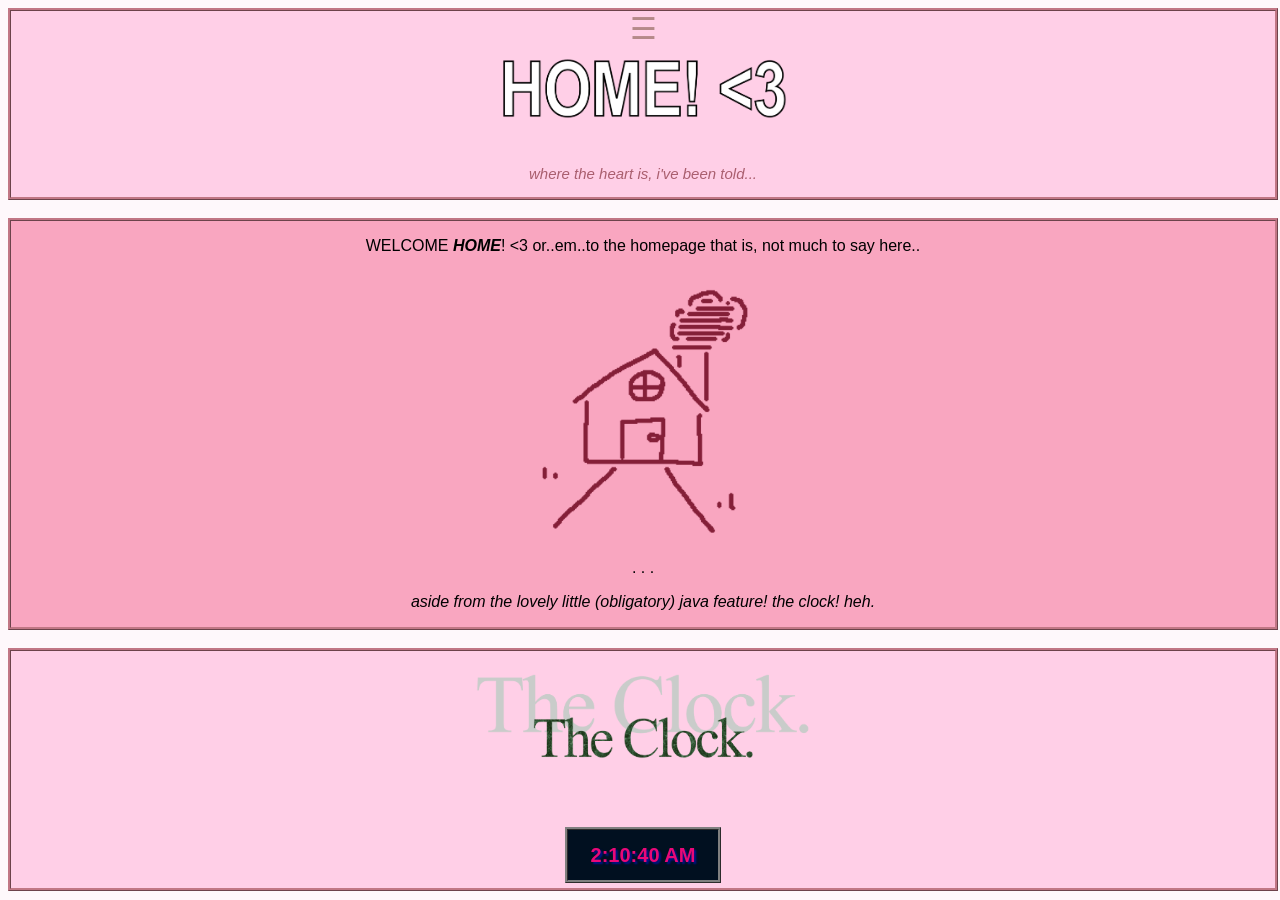
<file: index.html>
<!DOCTYPE html>
<html lang="en" class="center">
<head>
    <meta charset="UTF-8">
    <meta name="viewport" content="width=device-width, initial-scale=1.0">
    <title>WEBDEV || HOME</title>
    <link rel="stylesheet" href="css/style.css">
    <link rel="icon" type="image/x-icon" href="images/icon.png">
</head>
<body class="home">
<div id = "sidebar" class = "sidenav">
  <a href="index.html">| HOME! |</a>
  <br>
  <br>
  <br>
  <a href="about.html">| ABOUT ME! |</a>
  <br>
  <br>
  <br>
  <a href="ai-log.html">| AI-LOG |</a>
  <br>
  <br>
  <br>
  <a href="journal.html">| JOURNAL |</a>
  <br>
  <br>
  <br>
  <a href="projects.html">| PROJECTS |</a>
  <br>
  <br>
  <br>
  <br>
  <br>
  <br>
  <br>
  <br>
  <br>
  <br>
  <br>
  <br>
  <button onclick="darkmodehome()" class="brightbutton"><img src="images/darkmode.png"></button>
  <br>
    </div>
    <div id="main">
        <div id="homebox">
        <span onclick="navChecker()"; class="hamburger">&#9776;</span>
        <br>
        <img class="titleimg" src="images/HOME3.png" alt="home!! yay">  
        <p class="subtextinx"><em>where the heart is, i've been told...</em></p>
        </div>
        <br>
        <div id="homeboxmid">
        <p> WELCOME <strong><em>HOME</em></strong>! <3 or..em..to the homepage that is, not much to say here..</p>
        <br>
        <img src="images/house.png" class="homeimg" alt="your abode.">
        <p> . . . 
        <br>
        </p>
        <p><em>aside from the lovely little (obligatory) java feature! the clock! heh.</em></p>
        </div>
        <br>
        <div id="homeboxbot">
        <br>
        <img class="titleimg" src="images/clock.png" alt="clock">
        <br>
        <br>
        <br>
        <br>
        <div class="clock">
            <p id="time">TIME...</p>
        </div>
        </div>
    </div>
    <!-- hi! little comment here..sorry if this placement seems like.. odd at all? my code wasnt working and some forums i read through suggested this.. -->
    <script src="js/script.js"></script>
</body>
</html>
</file>
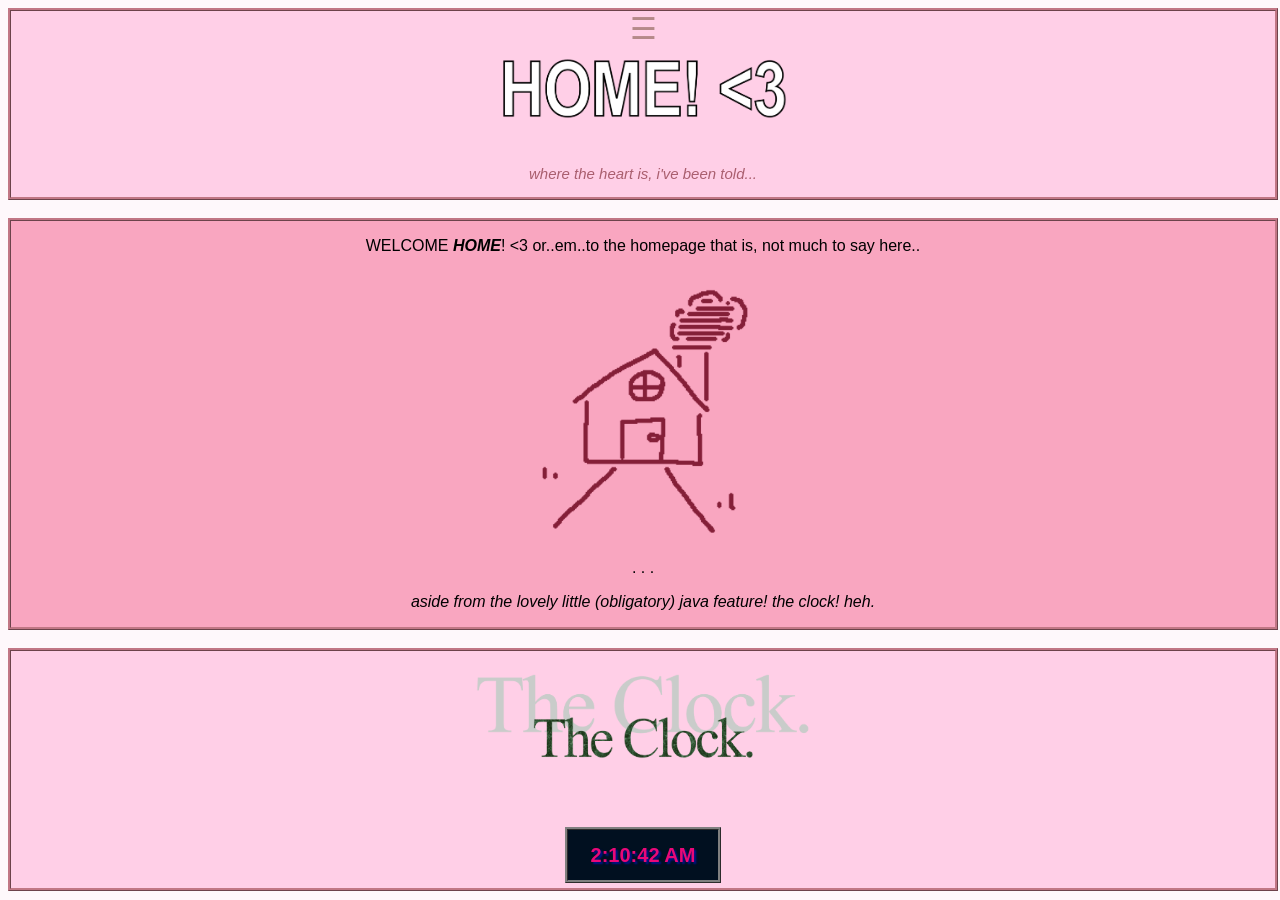
<file: devport/index.html>
<!DOCTYPE html>
<html lang="en" class="center">
<head>
    <meta charset="UTF-8">
    <meta name="viewport" content="width=device-width, initial-scale=1.0">
    <title>WEBDEV || HOME</title>
    <link rel="stylesheet" href="css/style.css">
    <link rel="icon" type="image/x-icon" href="images/icon.png">
</head>
<body class="home">
<div id = "sidebar" class = "sidenav">
  <a href="index.html">| HOME! |</a>
  <br>
  <br>
  <br>
  <a href="about.html">| ABOUT ME! |</a>
  <br>
  <br>
  <br>
  <a href="ai-log.html">| AI-LOG |</a>
  <br>
  <br>
  <br>
  <a href="journal.html">| JOURNAL |</a>
  <br>
  <br>
  <br>
  <a href="projects.html">| PROJECTS |</a>
  <br>
  <br>
  <br>
  <a href="skills.html">| SKILLS |</a>
  <br><br><br><br>
  <button onclick="darkmodehome()" class="brightbutton"><img src="images/darkmode.png"></button>
  <br>
    </div>
    <div id="main">
        <div id="homebox">
        <span onclick="navChecker()"; class="hamburger">&#9776;</span>
        <br>
        <img class="titleimg" src="images/HOME3.png" alt="home!! yay">  
        <p class="subtextinx"><em>where the heart is, i've been told...</em></p>
        </div>
        <br>
        <div id="homeboxmid">
        <p> WELCOME <strong><em>HOME</em></strong>! <3 or..em..to the homepage that is, not much to say here..</p>
        <br>
        <img src="images/house.png" class="homeimg" alt="your abode.">
        <p> . . . 
        <br>
        </p>
        <p><em>aside from the lovely little (obligatory) java feature! the clock! heh.</em></p>
        </div>
        <br>
        <div id="homeboxbot">
        <br>
        <img class="titleimg" src="images/clock.png" alt="clock">
        <br>
        <br>
        <br>
        <br>
        <div class="clock">
            <p id="time">TIME...</p>
        </div>
        </div>
    </div>
    <!-- hi! little comment here..sorry if this placement seems like.. odd at all? my code wasnt working and some forums i read through suggested this.. -->
    <script src="js/script.js"></script>
</body>
</html>
</file>
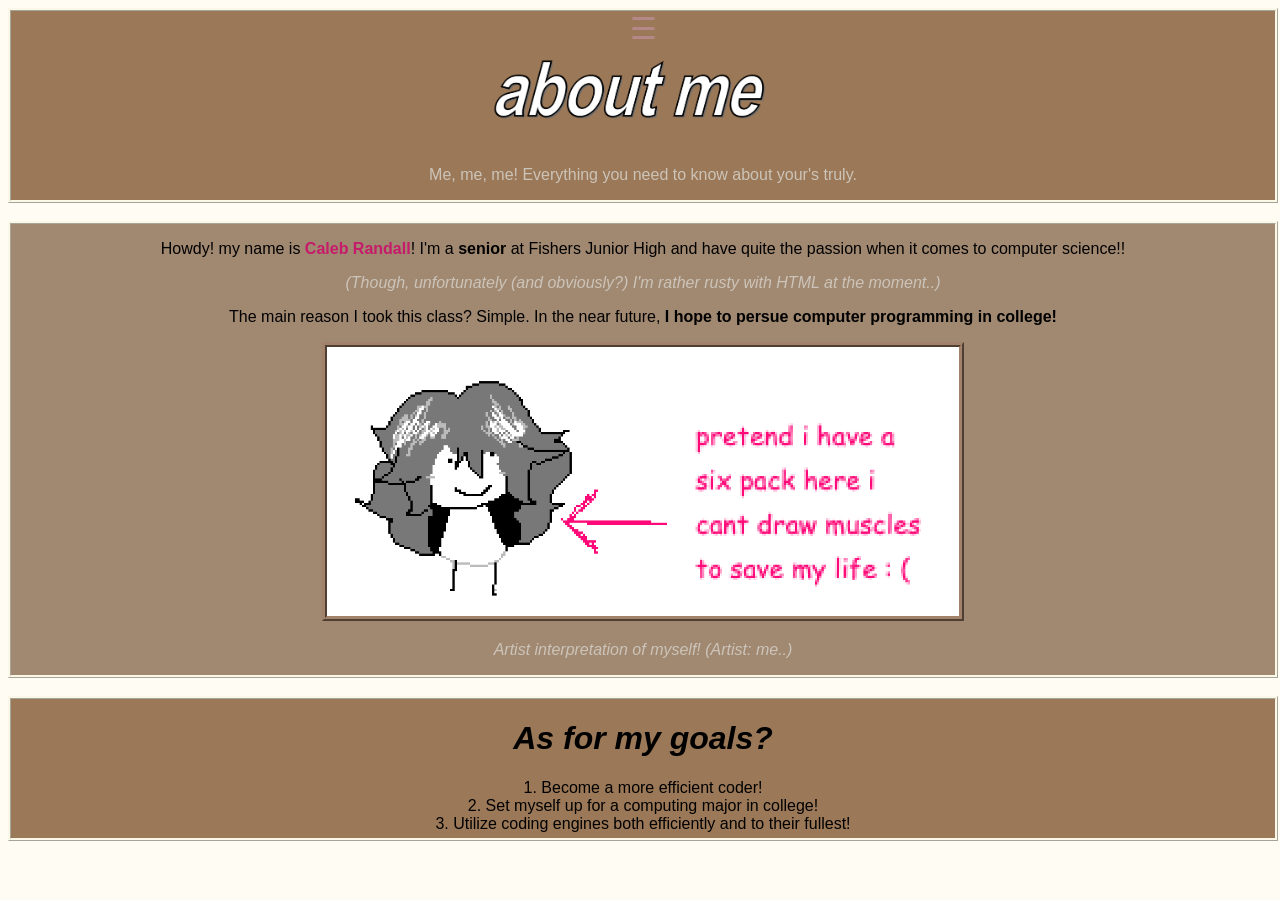
<file: about.html>
<!DOCTYPE html>
<html lang="en" class="center">
<head>
    <meta charset="UTF-8">
    <meta name="viewport" content="width=device-width, initial-scale=1.0">
    <title>WEBDEV || ABOUT ME</title>
    <link rel="stylesheet" href="css/style.css">
    <link rel="icon" type="image/x-icon" href="images/icon.png">
</head>
<body class="aboutme">
   <div id = "sidebar" class = "sidenav">
  <a href="index.html">| HOME! |</a>
  <br>
  <br>
  <br>
  <a href="about.html">| ABOUT ME! |</a>
  <br>
  <br>
  <br>
  <a href="ai-log.html">| AI-LOG |</a>
  <br>
  <br>
  <br>
  <a href="journal.html">| JOURNAL |</a>
  <br>
  <br>
  <br>
  <a href="projects.html">| PROJECTS |</a>
  <br>
  <br>
  <br>
  <br>
  <br>
  <br>
  <br>
  <br>
  <br>
  <br>
  <br>
  <br>
  <button onclick="darkmodeabout()" class="brightbutton"><img src="images/darkmode.png"></button>
  <br>
    </div>
    <div id="main">
        <div id = "aboutbox">
            <span onclick="navChecker()"; class="hamburger">&#9776;</span>
            <br>
            <img src="images/aboutme.png" alt="me!me!me!!!!!" height="100" class="titleimg">
             <p class="subtext">Me, me, me! Everything you need to know about your's truly.</p>
        </div>
        <br>
        <div id="aboutboxmid">
         <p>Howdy! my name is <a href="https://github.com/myschoola-ccount" target="_blank"><strong>Caleb Randall</strong></a>! I'm a <strong>senior</strong> at Fishers Junior High and have quite the passion when it comes to computer science!!</p>
        <p class="subtext"><em>(Though, unfortunately (and obviously?) I'm rather rusty with HTML at the moment..)</em></p>
        <p>The main reason I took this class? Simple. In the near future, <strong>I hope to persue computer programming in college!</strong></p>
        <img src="images/portrait.png"; class="image" alt="artists interpratation" height="200" >
        <p class="subtext"><em>Artist interpretation of myself! (Artist: me..)</em></p>
        </div>
        <br>
        <div id="aboutboxbot">
        <h1><em><strong>As for my goals?</strong></em></h1>
        <ol>
            <li>Become a more efficient coder!</li>
            <li>Set myself up for a computing major in college!</li>
            <li>Utilize coding engines both efficiently and to their fullest!</li>
        </ol>
        </div>
    </div>
    <script src="js/script.js"></script>
</body>
</html>
</file>
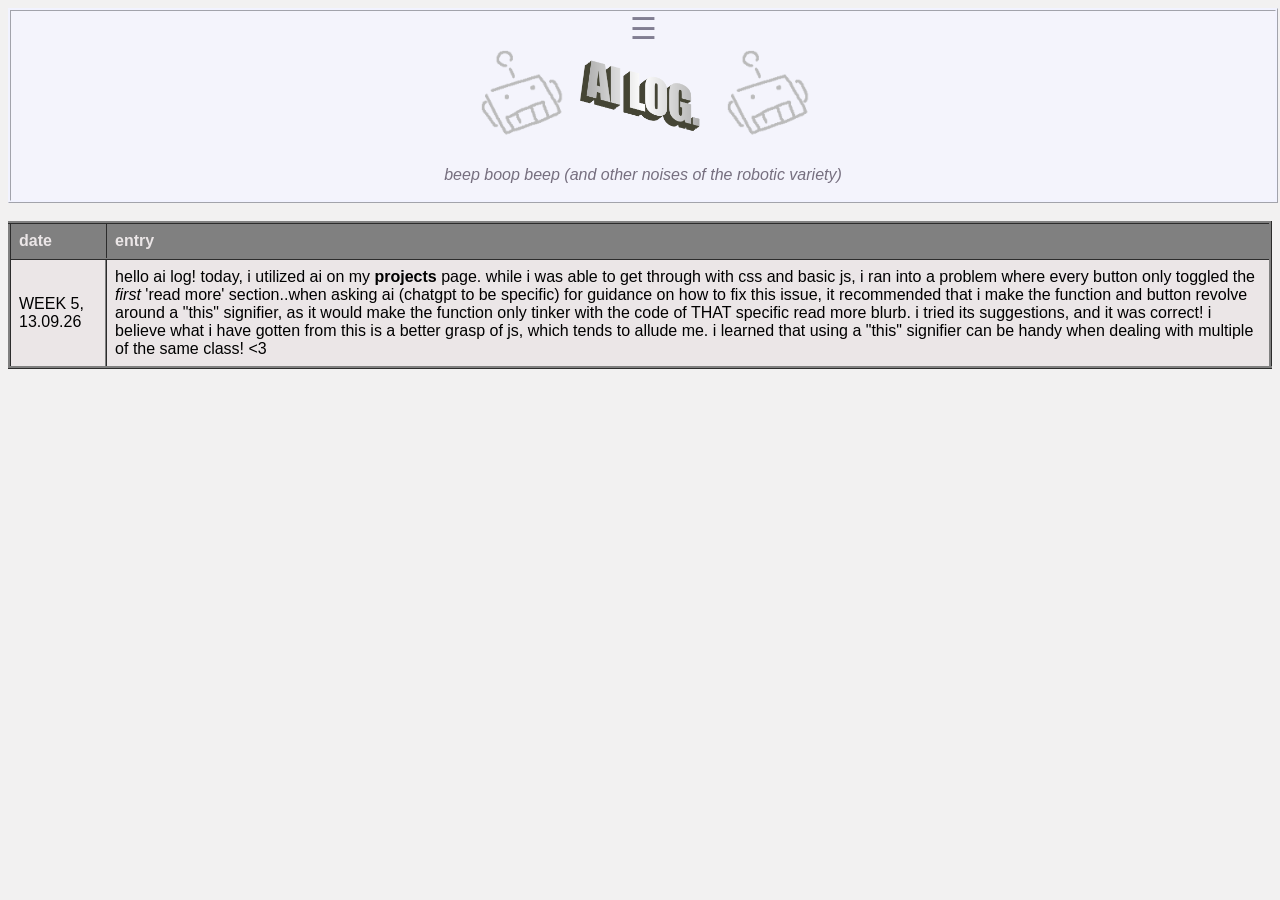
<file: ai-log.html>
<!DOCTYPE html>
<html lang="en" class="center">
<head>
    <meta charset="UTF-8">
    <meta name="viewport" content="width=device-width, initial-scale=1.0">
    <title>WEBDEV || AI LOG</title>
    <link rel="stylesheet" href="css/style.css">
    <link rel="icon" type="image/x-icon" href="images/icon.png">
</head>
<body class="ailog">
    <div id = "sidebar" class = "sidenav">
  <a href="index.html">| HOME! |</a>
  <br><br><br>
  <a href="about.html">| ABOUT ME! |</a>
  <br><br><br>
  <a href="ai-log.html">| AI-LOG |</a>
  <br><br><br>
  <a href="journal.html">| JOURNAL |</a>
  <br><br><br>
  <a href="projects.html">| PROJECTS |</a>
  <br><br><br><br><br><br><br><br><br><br><br><br>
  <button onclick="darkmodeai()" class="brightbutton"><img src="images/darkmode.png"></button>
  <br>
    </div>
    <div id="main">
    <div id="logbox">
        <span onclick="navChecker()"; class="aihamburger">&#9776;</span>
        <br>
    <img src="images/robobg.png"; alt="robot!!" class="titleimg roboicon">
    <img src="images/ailog.png"; alt="ai log!!" class="titleimg">
    <img src="images/robobg.png"; alt="robot!!" class="titleimg roboicon">
    <p class="darksubtext"><em>beep boop beep (and other noises of the robotic variety)</em></p>
    </div>
    <br>
   <table>
       <thead>
           <tr>
               <th>date</th>
               <th>entry</th>
           </tr>
       </thead>
       <tbody>
           <tr>
               <td>WEEK 5, 13.09.26</td>
               <td>hello ai log! today, i utilized ai on my <strong>projects</strong> page. while i was able to get through with css and basic js, i ran into a problem where every button only toggled the <em>first</em> 'read more' section..when asking ai (chatgpt to be specific) for guidance on how to fix this issue, it recommended that i make the function and button revolve around a "this" signifier, as it would make the function only tinker with the code of THAT specific read more blurb. i tried its suggestions, and it was correct! i believe what i have gotten from this is a better grasp of js, which tends to allude me. i learned that using a "this" signifier can be handy when dealing with multiple of the same class! <3</td>
           </tr>
       </tbody>
   </table>
    </div>
    <script src="js/script.js"></script>
</body>
</html>
</file>
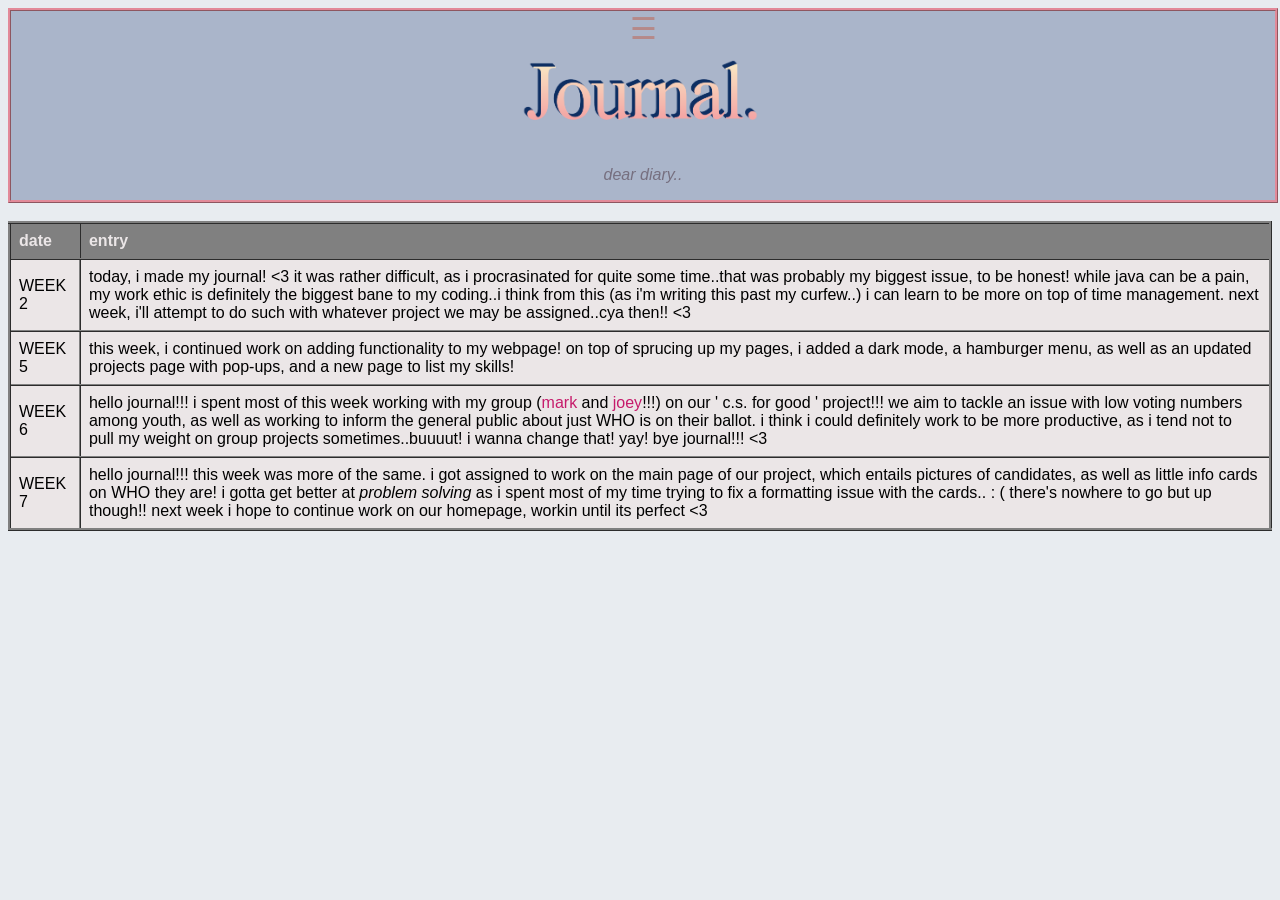
<file: journal.html>
<!DOCTYPE html>
<html lang="en" class="center">
<head>
    <meta charset="UTF-8">
    <meta name="viewport" content="width=device-width, initial-scale=1.0">
    <title>WEBDEV || JOURNAL</title>
    <link rel="stylesheet" href="css/style.css">
    <link rel="icon" type="image/x-icon" href="images/icon.png">
</head>
<body class="journal">
    <div id = "sidebar" class = "sidenav">
  <a href="index.html">| HOME! |</a>
  <br>
  <br>
  <br>
  <a href="about.html">| ABOUT ME! |</a>
  <br>
  <br>
  <br>
  <a href="ai-log.html">| AI-LOG |</a>
  <br>
  <br>
  <br>
  <a href="journal.html">| JOURNAL |</a>
  <br>
  <br>
  <br>
  <a href="projects.html">| PROJECTS |</a>
  <br>
  <br>
  <br>
  <a href="skills.html">| SKILLS |</a>
  <br><br><br><br>
  <button onclick="darkmodejournal()" class="brightbutton"><img src="images/darkmode.png"></button>
  <br>
    </div>
    <div id="main">
    <div id="journalbox">
        <span onclick="navChecker()"; class="hamburger">&#9776;</span>
        <br>
    <img class="titleimg" src="images/Journal.png" alt="Journal">
    <p class="darksubtext"><em>dear diary..</em></p>
    </div>
    <br>
    <table>
       <thead>
           <tr>
               <th>date</th>
               <th>entry</th>
           </tr>
       </thead>
       <tbody>
           <tr>
               <td>WEEK 2</td>
               <td>today, i made my journal! <3 it was rather difficult, as i procrasinated for quite some time..that was probably my biggest issue, to be honest! while java can be a pain, my work ethic is definitely the biggest bane to my coding..i think from this (as i'm writing this past my curfew..) i can learn to be more on top of time management. next week, i'll attempt to do such with whatever project we may be assigned..cya then!! <3 </td>
           </tr>
           <tr>
               <td>WEEK 5</td>
               <td>this week, i continued work on adding functionality to my webpage! on top of sprucing up my pages, i added a dark mode, a hamburger menu, as well as an updated projects page with pop-ups, and a new page to list my skills!</td>
           </tr>
           <tr>
               <td>WEEK 6</td>
               <td>hello journal!!! i spent most of this week working with my group (<a href="https://github.com/superandomness64" target="_blank">mark</a> and <a href="https://github.com/JoelO-githu-b" target="_blank">joey</a>!!!) on our ' c.s. for good ' project!!! we aim to tackle an issue with low voting numbers among youth, as well as working to inform the general public about just WHO is on their ballot. i think i could definitely work to be more productive, as i tend not to pull my weight on group projects sometimes..buuuut! i wanna change that! yay! bye journal!!! <3 </td>
            <tr><td>WEEK 7</td>
               <td>hello journal!!! this week was more of the same. i got assigned to work on the main page of our project, which entails pictures of candidates, as well as little info cards on WHO they are! i gotta get better at <em>problem solving</em> as i spent most of my time trying to fix a formatting issue with the cards.. : ( there's nowhere to go but up though!! next week i hope to continue work on our homepage, workin until its perfect <3</td>
               </tr>
           </tr>
       </tbody>
   </table>
   </div>
    <script src="js/script.js"></script>
</body>
</html>
</file>
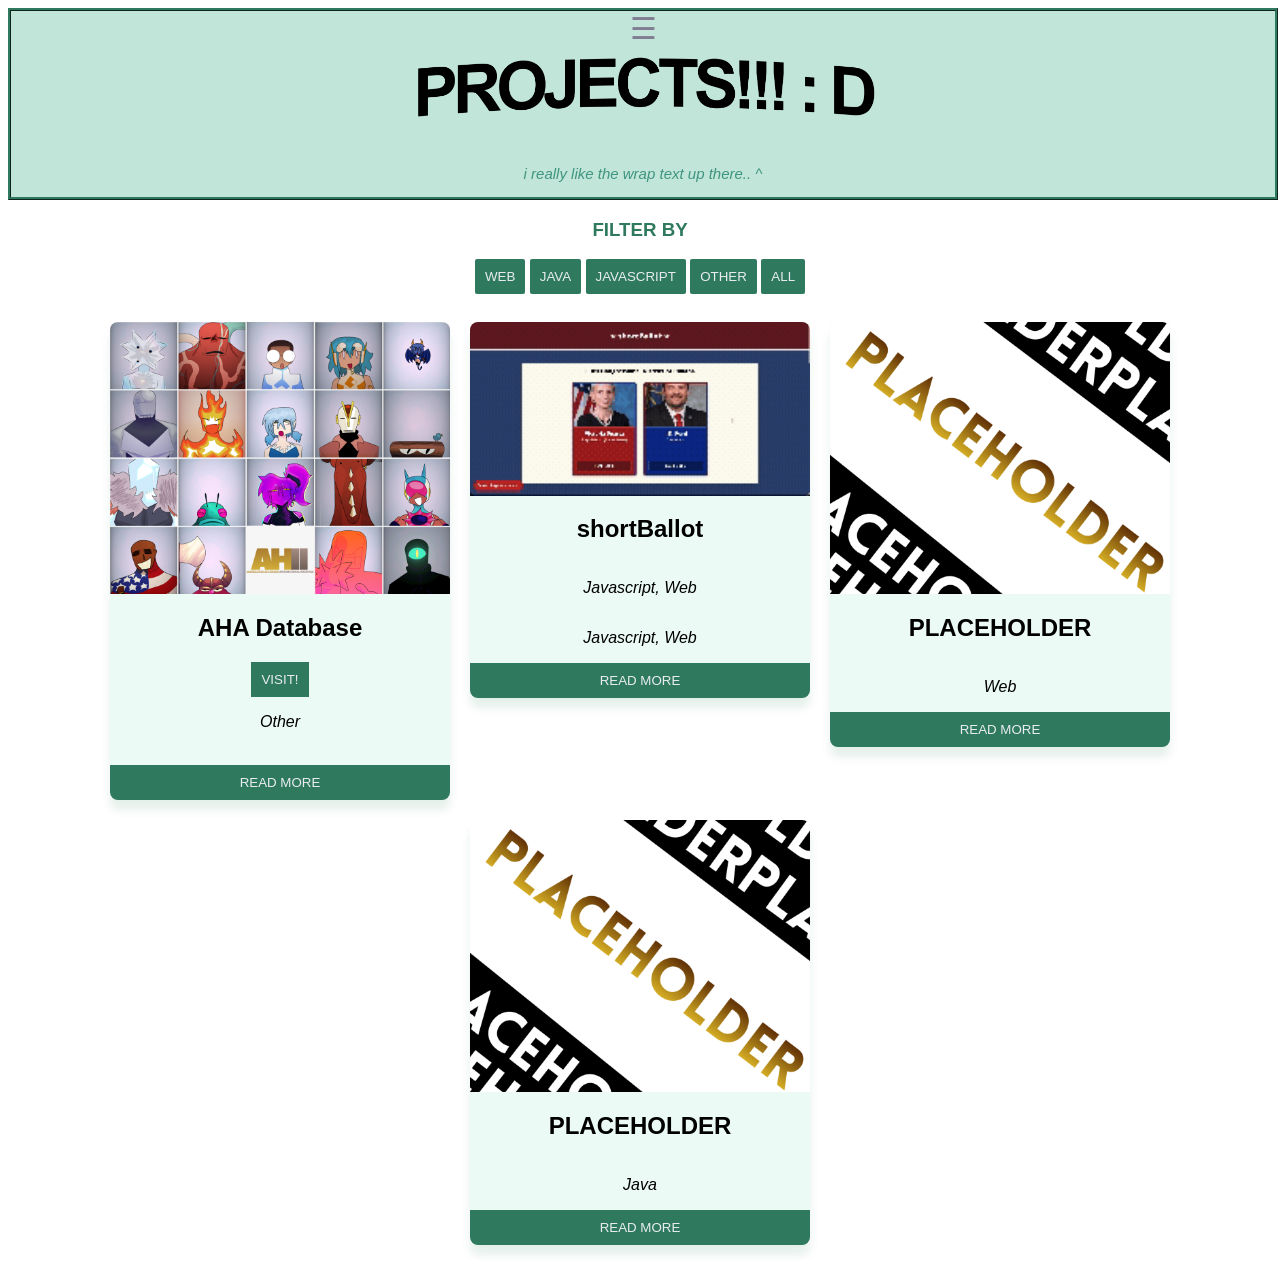
<file: projects.html>
<!DOCTYPE html>
<html lang="en" class="center">
<head>
    <meta charset="UTF-8">
    <meta name="viewport" content="width=device-width, initial-scale=1.0">
    <title>WEBDEV || PROJECTS</title>
    <link rel="stylesheet" href="css/style.css">
    <link rel="icon" type="image/x-icon" href="images/icon.png">
</head>
<body class="projects">
    <div id = "sidebar" class = "sidenav">
  <a href="index.html">| HOME! |</a>
  <br>
  <br>
  <br>
  <a href="about.html">| ABOUT ME! |</a>
  <br>
  <br>
  <br>
  <a href="ai-log.html">| AI-LOG |</a>
  <br>
  <br>
  <br>
  <a href="journal.html">| JOURNAL |</a>
  <br>
  <br>
  <br>
  <a href="projects.html">| PROJECTS |</a>
   <br>
  <br>
  <br>
  <a href="skills.html">| SKILLS |</a>
  <br><br><br><br>
  <button onclick="darkmodeprojects()" class="brightbutton"><img src="images/darkmode.png"></button>
  <br>
    </div>
    <div id="main">
        <div id="projectsbox">
        <span onclick="navChecker()"; class="aihamburger">&#9776;</span>
        <br>
    <img class="titleimg" src="images/projects.png" alt="PROJECTS!!! yay">
        <p class="subtextpjt"><em>i really like the wrap text up there.. ^</em></p>
    </div>
    <h3>FILTER BY</h3>
    <div class = "filterbar">
        <button onclick="filter('web')">WEB</button>
        <button onclick="filter('java')">JAVA</button>
        <button onclick="filter('js')">JAVASCRIPT</button>
        <button onclick="filter('other')">OTHER</button>
        <button onclick="filter('all')">ALL</button>
    </div>
    <br>
    <div class="projectrow">
    <div class="projectcard other">
       <img src ="images/AHAsample.png" class="cardimg" alt="AHAlogo">
       <h2>AHA Database</h2>
               <a href="https://github.com/myschoola-ccount/AHA-DATABASE" target="_blank"><button> VISIT!</button></a>
       <p><em>Other</em></p>
        <p class="readmore">My final for Web + Database development back in Spring of '26! I primarily used Python, Tkinter, and .json files to create an interactable database using a dataset of my own creation! I was kinda into superheroes at the time, hence the concept and overall theming heh..</p>
        <br>
        <button onclick="more(this)">READ MORE</button>
    </div>
    <div class="projectcard js web">
       <img src ="images/ballot.gif" class="cardimg" alt="AHAlogo">
       <h2>shortBallot</h2>
       <p><em>Javascript, Web</em></p>
        <p><em>Javascript, Web</em></p>
        <p class="readmore"><em>64% of high school/college students do not vote or register to vote here in Indiana. Our project, shortBallot, aims to fix this problem in our community by providing a simplified, unbiased version of our local ballot (Hamilton County), with the goal of increasing voter turnout in our school and among our peers.</em> <br><br> to quote from our CSForGood submission: <em>"Our project, shortBallot, aims to create a “one-stop-shop” of sorts that provides users of Hamilton County a simplified version of the upcoming ballot, with “cards” of the candidates that can be clicked and display information about each candidate. In practice, it would be a situational application that the user would open near election day or the voter registration deadline and receive all their information right on the app, without the need to do individual research."</em> <br><br> pretty cool stuff!!! : D
        <br> <br> <br> While it was a group project, most of my responsibilities were on the CSS side of things, as well as the HTML structure of the main page! This includes the layout of the cards, the way the page came across, as well as some additional research on each candidate and their roles.<br><br><br>
    While it is hard to give an exact estimate for my timeline, I spent the first half of our allotted worktime working on the CSS and backbone of the site, while i spent around the last week or so(?) working on researching each election in our county as well as who was running in it! <3</p>
        <button onclick="more(this)">READ MORE</button>
    </div>
    <div class="projectcard web">
       <img src ="images/PLACEHOLDER.png" class="cardimg" alt="AHAlogo">
       <h2>PLACEHOLDER</h2>
       <p><em>Web</em></p>
        <p class="readmore">Hello! This is currently a placeholder until I can put more projects of note here;
           Lorem ipsum dolor sit amet consectetur adipiscing elit. Quisque faucibus ex sapien
        vitae pellentesque sem placerat. In id cursus mi pretium tellus duis convallis. Tempus
        leo eu aenean sed diam urna tempor. Pulvinar vivamus fringilla lacus nec metus bibendum egestas.
        Iaculis massa nisl malesuada lacinia integer nunc posuere. Ut hendrerit semper vel class aptent taciti sociosqu.
        Ad litora torquent per conubia nostra inceptos himenaeos.</p>
        <button onclick="more(this)">READ MORE</button>
    </div>
    <div class="projectcard java">
       <img src ="images/PLACEHOLDER.png" class="cardimg" alt="AHAlogo">
       <h2>PLACEHOLDER</h2>
       <p><em>Java</em></p>
        <p class="readmore">Hello! This is currently a placeholder until I can put more projects of note here;
           Lorem ipsum dolor sit amet consectetur adipiscing elit. Quisque faucibus ex sapien
        vitae pellentesque sem placerat. In id cursus mi pretium tellus duis convallis. Tempus
        leo eu aenean sed diam urna tempor. Pulvinar vivamus fringilla lacus nec metus bibendum egestas.
        Iaculis massa nisl malesuada lacinia integer nunc posuere. Ut hendrerit semper vel class aptent taciti sociosqu.
        Ad litora torquent per conubia nostra inceptos himenaeos.</p>
        <button onclick="more(this)">READ MORE</button>
    </div>
    </div>
    <script src="js/script.js"></script>
</body>
</html>
</file>
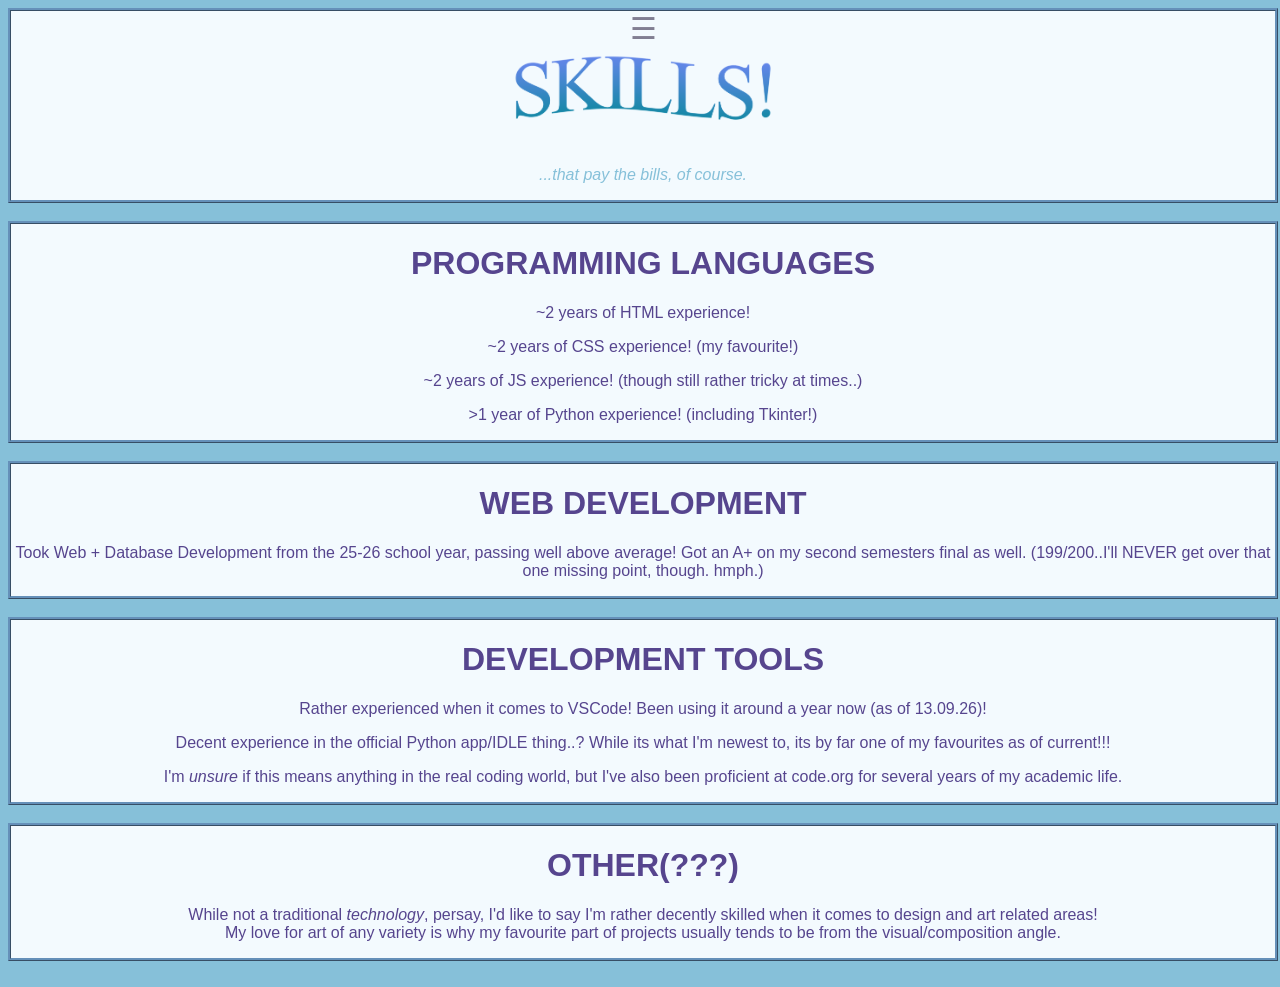
<file: skills.html>
<!DOCTYPE html>
<html lang="en" class="center">
<head>
    <meta charset="UTF-8">
    <meta name="viewport" content="width=device-width, initial-scale=1.0">
    <title>WEBDEV || SKILLS</title>
    <link rel="stylesheet" href="css/style.css">
    <link rel="icon" type="image/x-icon" href="images/icon.png">
</head>
<body class="skills">
        <div id = "sidebar" class = "sidenav">
  <a href="index.html">| HOME! |</a>
  <br>
  <br>
  <br>
  <a href="about.html">| ABOUT ME! |</a>
  <br>
  <br>
  <br>
  <a href="ai-log.html">| AI-LOG |</a>
  <br>
  <br>
  <br>
  <a href="journal.html">| JOURNAL |</a>
  <br>
  <br>
  <br>
  <a href="projects.html">| PROJECTS |</a>
  <br>
  <br>
  <br>
  <a href="skills.html">| SKILLS |</a>
  <br><br><br><br>
  <button onclick="darkmodeskills()" class="brightbutton"><img src="images/darkmode.png"></button>
  <br>
    </div>
    <div id = main>
        <div id="skillsbox">
            <span onclick="navChecker()"; class="aihamburger">&#9776;</span>
            <br>
        <img class="titleimg" src="images/SKILLS.png" alt="Skills">
    <p class="darksubtext"><em>...that pay the bills, of course.</em></p>
    </div>
    <br>
    <div class="skillsboxmid">
        <h1><strong>PROGRAMMING LANGUAGES</strong></h1>
         <p>~2 years of HTML experience!</p>
            <p> ~2 years of CSS experience! (my favourite!)</p>
            <p> ~2 years of JS experience! (though still rather tricky at times..)</p>
            <p> >1 year of Python experience! (including Tkinter!)</p>
    </div>
    <br>
    <div class="skillsboxmid">
        <h1><strong>WEB DEVELOPMENT</strong></h1>
        <p>Took Web + Database Development from the 25-26 school year, passing well above average! Got an A+ on my second semesters final as well. (199/200..I'll NEVER get over that one missing point, though. hmph.)</p>
    </div>
    <br>
    <div class="skillsboxmid">
        <h1><strong>DEVELOPMENT TOOLS</strong></h1>
         <p>Rather experienced when it comes to VSCode! Been using it around a year now (as of 13.09.26)!</p>
         <p>Decent experience in the official Python app/IDLE thing..? While its what I'm newest to, its by far one of my favourites as of current!!!</p>
         <p>I'm <em>unsure</em> if this means anything in the real coding world, but I've also been proficient at code.org for several years of my academic life.</p>
    </div>
    <br>
    <div class="skillsboxmid">
        <h1><strong>OTHER(???)</strong></h1>
         <p>While not a traditional <em>technology</em>, persay, I'd like to say I'm rather decently skilled when it comes to design and art related areas! <br> My love for art of any variety is why my favourite part of projects usually tends to be from the visual/composition angle.
    </div>
    <br>
    </div>
    <script src="js/script.js"></script>
</body>
</html>
</file>
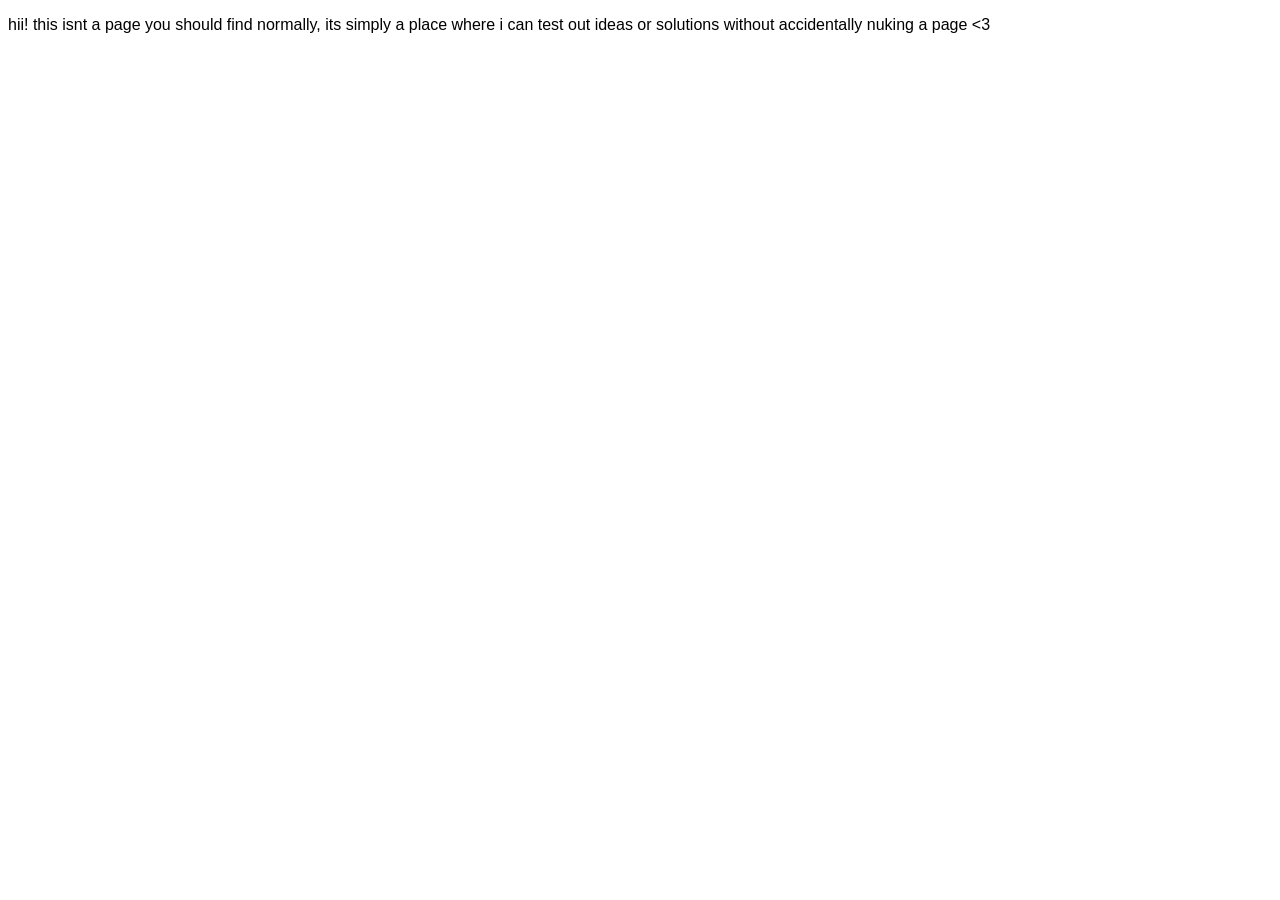
<file: test.html>
<!DOCTYPE html>
<html lang="en">
<head>
    <meta charset="UTF-8">
    <meta name="viewport" content="width=device-width, initial-scale=1.0">
    <title>WEBDEV || TESTING GROUNDS   </title>
    <link rel="stylesheet" href="css/style.css">
</head>
<body>
    <p>hii! this isnt a page you should find normally, its simply a place where i can test out ideas or solutions without accidentally nuking a page <3</p>
<script src="js/script.js"></script>
</body>
</html>
</file>
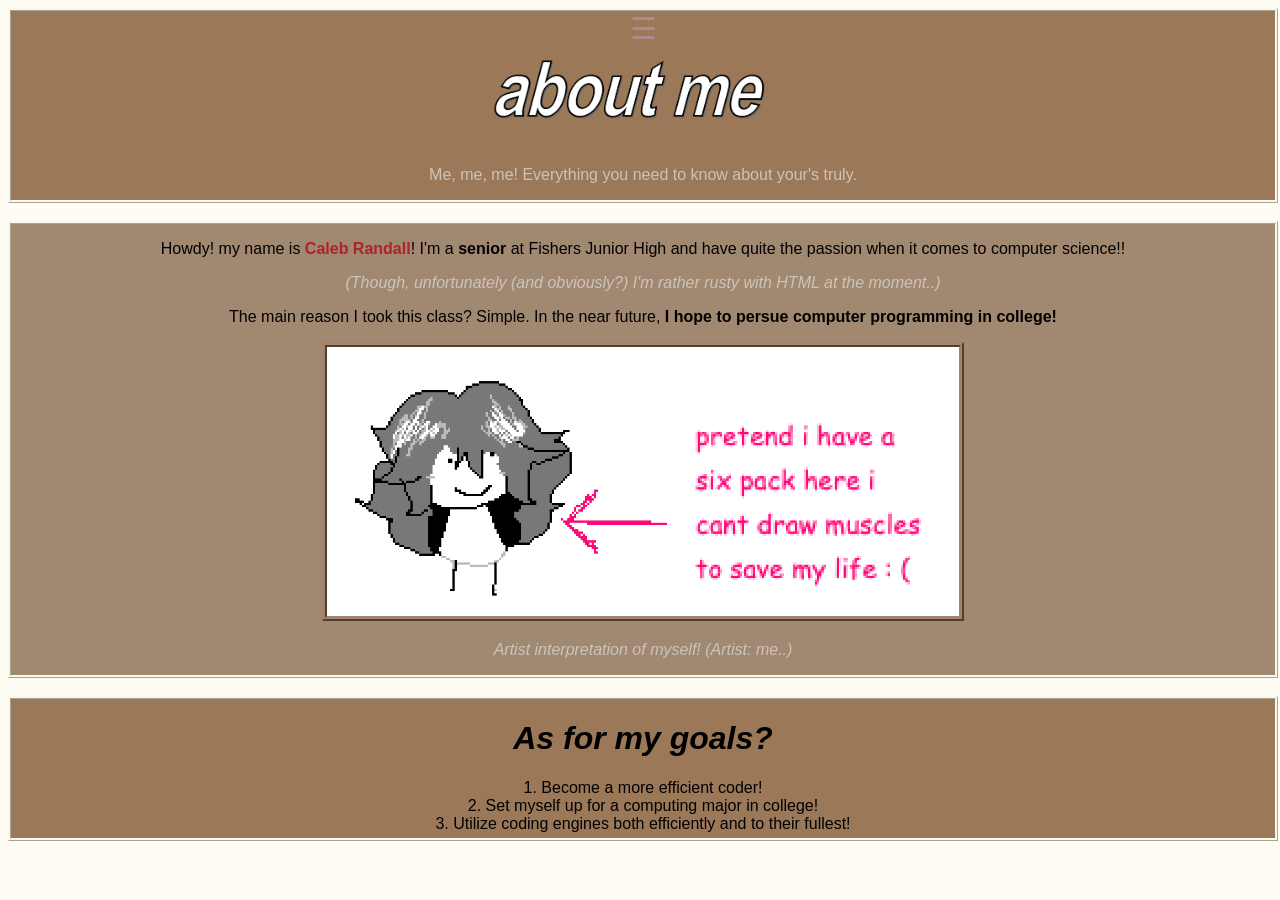
<file: devport/about.html>
<!DOCTYPE html>
<html lang="en" class="center">
<head>
    <meta charset="UTF-8">
    <meta name="viewport" content="width=device-width, initial-scale=1.0">
    <title>WEBDEV || ABOUT ME</title>
    <link rel="stylesheet" href="css/style.css">
    <link rel="icon" type="image/x-icon" href="images/icon.png">
</head>
<body class="aboutme">
   <div id = "sidebar" class = "sidenav">
  <a href="index.html">| HOME! |</a>
  <br>
  <br>
  <br>
  <a href="about.html">| ABOUT ME! |</a>
  <br>
  <br>
  <br>
  <a href="ai-log.html">| AI-LOG |</a>
  <br>
  <br>
  <br>
  <a href="journal.html">| JOURNAL |</a>
  <br>
  <br>
  <br>
  <a href="projects.html">| PROJECTS |</a>
 <br>
  <br>
  <br>
  <a href="skills.html">| SKILLS |</a>
  <br><br><br><br>
  <button onclick="darkmodeabout()" class="brightbutton"><img src="images/darkmode.png"></button>
  <br>
    </div>
    <div id="main">
        <div id = "aboutbox">
            <span onclick="navChecker()"; class="hamburger">&#9776;</span>
            <br>
            <img src="images/aboutme.png" alt="me!me!me!!!!!" height="100" class="titleimg">
             <p class="subtext">Me, me, me! Everything you need to know about your's truly.</p>
        </div>
        <br>
        <div id="aboutboxmid">
         <p>Howdy! my name is <a href="https://github.com/myschoola-ccount" target="_blank"><strong>Caleb Randall</strong></a>! I'm a <strong>senior</strong> at Fishers Junior High and have quite the passion when it comes to computer science!!</p>
        <p class="subtext"><em>(Though, unfortunately (and obviously?) I'm rather rusty with HTML at the moment..)</em></p>
        <p>The main reason I took this class? Simple. In the near future, <strong>I hope to persue computer programming in college!</strong></p>
        <img src="images/portrait.png"; class="image" alt="artists interpratation" height="200" >
        <p class="subtext"><em>Artist interpretation of myself! (Artist: me..)</em></p>
        </div>
        <br>
        <div id="aboutboxbot">
        <h1><em><strong>As for my goals?</strong></em></h1>
        <ol>
            <li>Become a more efficient coder!</li>
            <li>Set myself up for a computing major in college!</li>
            <li>Utilize coding engines both efficiently and to their fullest!</li>
        </ol>
        </div>
    </div>
    <script src="js/script.js"></script>
</body>
</html>
</file>
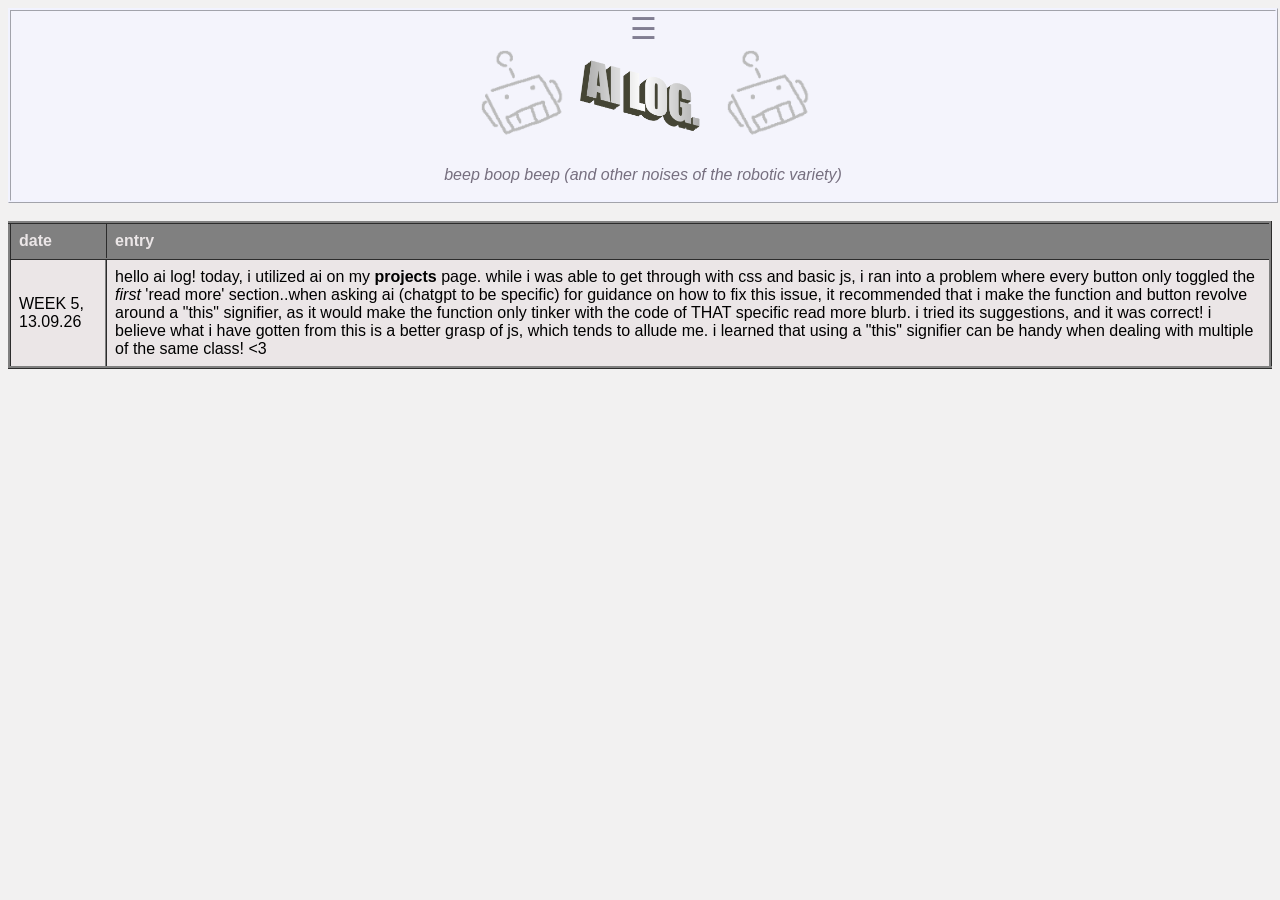
<file: devport/ai-log.html>
<!DOCTYPE html>
<html lang="en" class="center">
<head>
    <meta charset="UTF-8">
    <meta name="viewport" content="width=device-width, initial-scale=1.0">
    <title>WEBDEV || AI LOG</title>
    <link rel="stylesheet" href="css/style.css">
    <link rel="icon" type="image/x-icon" href="images/icon.png">
</head>
<body class="ailog">
    <div id = "sidebar" class = "sidenav">
  <a href="index.html">| HOME! |</a>
  <br><br><br>
  <a href="about.html">| ABOUT ME! |</a>
  <br><br><br>
  <a href="ai-log.html">| AI-LOG |</a>
  <br><br><br>
  <a href="journal.html">| JOURNAL |</a>
  <br><br><br>
  <a href="projects.html">| PROJECTS |</a>
  <br>
  <br>
  <br>
  <a href="skills.html">| SKILLS |</a>
  <br><br><br><br>
  <button onclick="darkmodeai()" class="brightbutton"><img src="images/darkmode.png"></button>
  <br>
    </div>
    <div id="main">
    <div id="logbox">
        <span onclick="navChecker()"; class="aihamburger">&#9776;</span>
        <br>
    <img src="images/robobg.png"; alt="robot!!" class="titleimg roboicon">
    <img src="images/ailog.png"; alt="ai log!!" class="titleimg">
    <img src="images/robobg.png"; alt="robot!!" class="titleimg roboicon">
    <p class="darksubtext"><em>beep boop beep (and other noises of the robotic variety)</em></p>
    </div>
    <br>
   <table>
       <thead>
           <tr>
               <th>date</th>
               <th>entry</th>
           </tr>
       </thead>
       <tbody>
           <tr>
               <td>WEEK 5, 13.09.26</td>
               <td>hello ai log! today, i utilized ai on my <strong>projects</strong> page. while i was able to get through with css and basic js, i ran into a problem where every button only toggled the <em>first</em> 'read more' section..when asking ai (chatgpt to be specific) for guidance on how to fix this issue, it recommended that i make the function and button revolve around a "this" signifier, as it would make the function only tinker with the code of THAT specific read more blurb. i tried its suggestions, and it was correct! i believe what i have gotten from this is a better grasp of js, which tends to allude me. i learned that using a "this" signifier can be handy when dealing with multiple of the same class! <3</td>
           </tr>
       </tbody>
   </table>
    </div>
    <script src="js/script.js"></script>
</body>
</html>
</file>
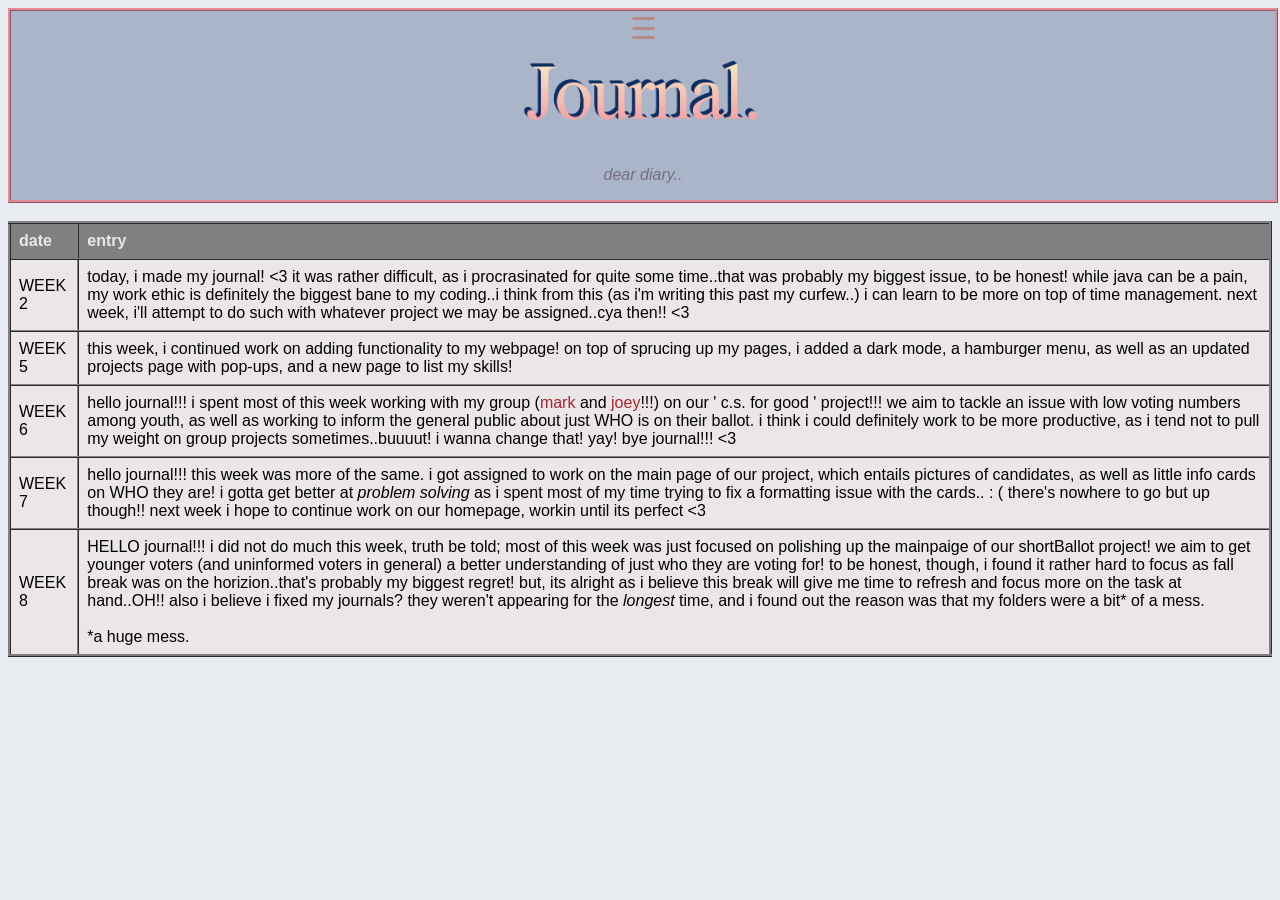
<file: devport/journal.html>
<!DOCTYPE html>
<html lang="en" class="center">
<head>
    <meta charset="UTF-8">
    <meta name="viewport" content="width=device-width, initial-scale=1.0">
    <title>WEBDEV || JOURNAL</title>
    <link rel="stylesheet" href="css/style.css">
    <link rel="icon" type="image/x-icon" href="images/icon.png">
</head>
<body class="journal">
    <div id = "sidebar" class = "sidenav">
  <a href="index.html">| HOME! |</a>
  <br>
  <br>
  <br>
  <a href="about.html">| ABOUT ME! |</a>
  <br>
  <br>
  <br>
  <a href="ai-log.html">| AI-LOG |</a>
  <br>
  <br>
  <br>
  <a href="journal.html">| JOURNAL |</a>
  <br>
  <br>
  <br>
  <a href="projects.html">| PROJECTS |</a>
  <br>
  <br>
  <br>
  <a href="skills.html">| SKILLS |</a>
  <br><br><br><br>
  <button onclick="darkmodejournal()" class="brightbutton"><img src="images/darkmode.png"></button>
  <br>
    </div>
    <div id="main">
    <div id="journalbox">
        <span onclick="navChecker()"; class="hamburger">&#9776;</span>
        <br>
    <img class="titleimg" src="images/Journal.png" alt="Journal">
    <p class="darksubtext"><em>dear diary..</em></p>
    </div>
    <br>
    <table>
       <thead>
           <tr>
               <th>date</th>
               <th>entry</th>
           </tr>
       </thead>
       <tbody>
           <tr>
               <td>WEEK 2</td>
               <td>today, i made my journal! <3 it was rather difficult, as i procrasinated for quite some time..that was probably my biggest issue, to be honest! while java can be a pain, my work ethic is definitely the biggest bane to my coding..i think from this (as i'm writing this past my curfew..) i can learn to be more on top of time management. next week, i'll attempt to do such with whatever project we may be assigned..cya then!! <3 </td>
           </tr>
           <tr>
               <td>WEEK 5</td>
               <td>this week, i continued work on adding functionality to my webpage! on top of sprucing up my pages, i added a dark mode, a hamburger menu, as well as an updated projects page with pop-ups, and a new page to list my skills!</td>
           </tr>
           <tr>
               <td>WEEK 6</td>
               <td>hello journal!!! i spent most of this week working with my group (<a href="https://github.com/superandomness64" target="_blank">mark</a> and <a href="https://github.com/JoelO-githu-b" target="_blank">joey</a>!!!) on our ' c.s. for good ' project!!! we aim to tackle an issue with low voting numbers among youth, as well as working to inform the general public about just WHO is on their ballot. i think i could definitely work to be more productive, as i tend not to pull my weight on group projects sometimes..buuuut! i wanna change that! yay! bye journal!!! <3 </td>
            <tr><td>WEEK 7</td>
               <td>hello journal!!! this week was more of the same. i got assigned to work on the main page of our project, which entails pictures of candidates, as well as little info cards on WHO they are! i gotta get better at <em>problem solving</em> as i spent most of my time trying to fix a formatting issue with the cards.. : ( there's nowhere to go but up though!! next week i hope to continue work on our homepage, workin until its perfect <3</td>
               </tr>
               <tr><td>WEEK 8</td>
               <td>HELLO journal!!! i did not do much this week, truth be told; most of this week was just focused on polishing up the mainpaige of our shortBallot project! we aim to get younger voters (and uninformed voters in general) a better understanding of just who they are voting for! to be honest, though, i found it rather hard to focus as fall break was on the horizion..that's probably my biggest regret! but, its alright as i believe this break will give me time to refresh and focus more on the task at hand..OH!! also i believe i fixed my journals? they weren't appearing for the <em>longest</em> time, and i found out the reason was that my folders were a bit* of a mess. <br><br> *a huge mess.</td>
               </tr>
           </tr>
       </tbody>
   </table>
   </div>
    <script src="js/script.js"></script>
</body>
</html>
</file>
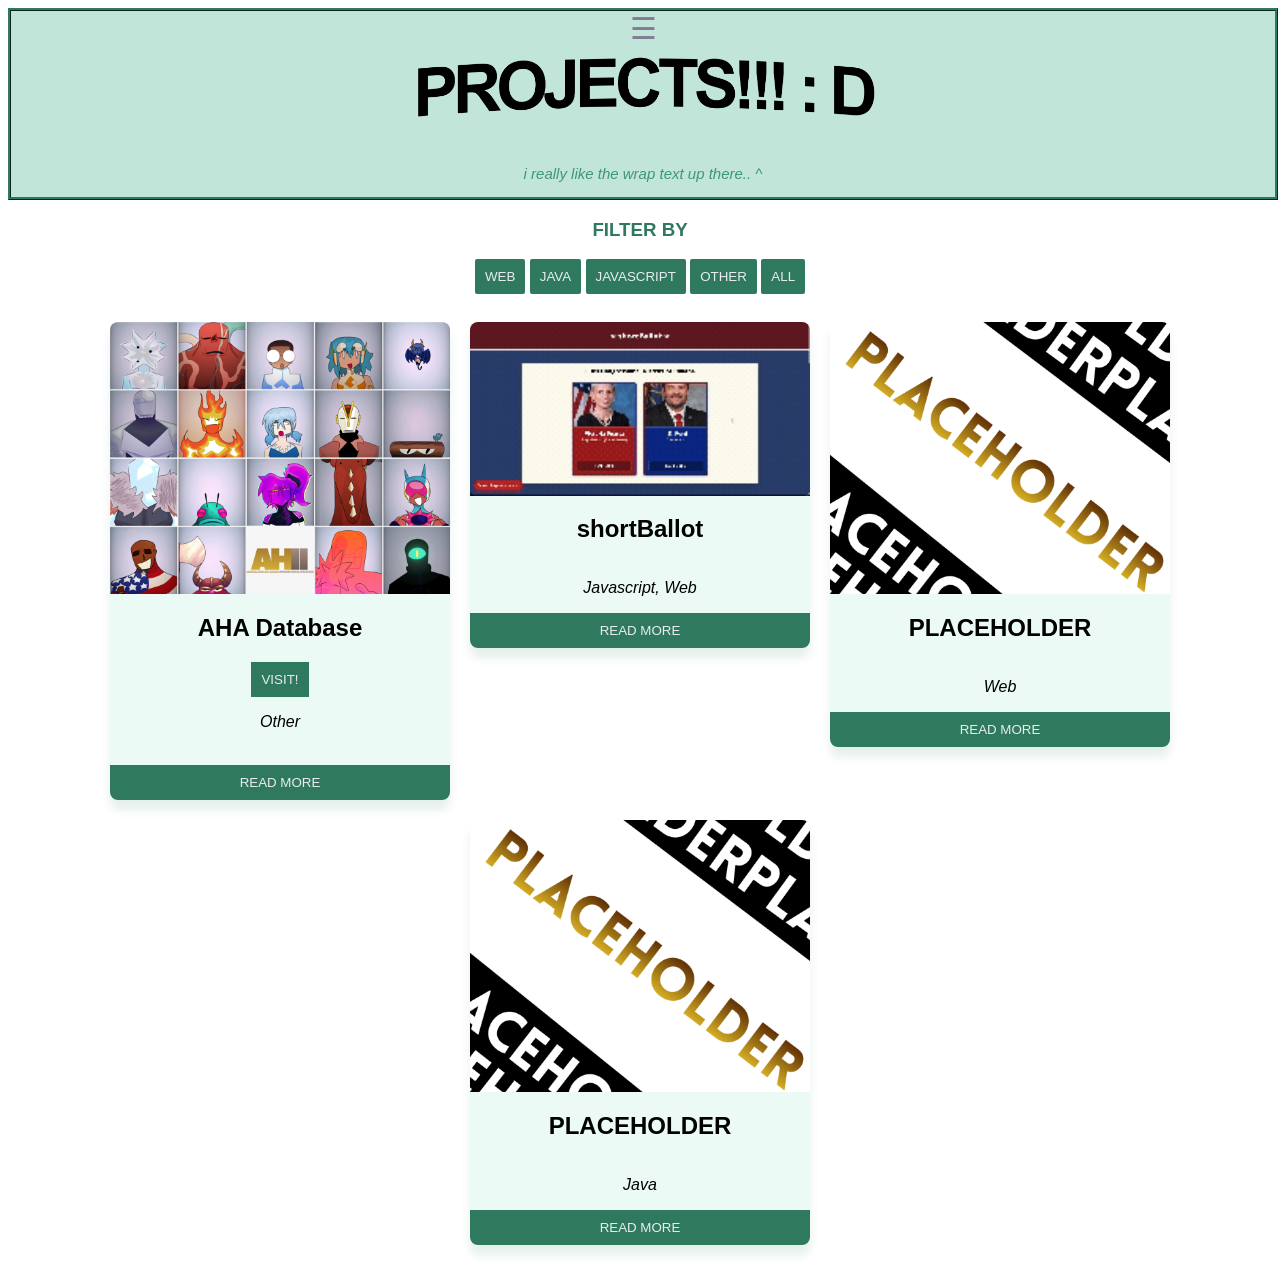
<file: devport/projects.html>
<!DOCTYPE html>
<html lang="en" class="center">
<head>
    <meta charset="UTF-8">
    <meta name="viewport" content="width=device-width, initial-scale=1.0">
    <title>WEBDEV || PROJECTS</title>
    <link rel="stylesheet" href="css/style.css">
    <link rel="icon" type="image/x-icon" href="images/icon.png">
</head>
<body class="projects">
    <div id = "sidebar" class = "sidenav">
  <a href="index.html">| HOME! |</a>
  <br>
  <br>
  <br>
  <a href="about.html">| ABOUT ME! |</a>
  <br>
  <br>
  <br>
  <a href="ai-log.html">| AI-LOG |</a>
  <br>
  <br>
  <br>
  <a href="journal.html">| JOURNAL |</a>
  <br>
  <br>
  <br>
  <a href="projects.html">| PROJECTS |</a>
   <br>
  <br>
  <br>
  <a href="skills.html">| SKILLS |</a>
  <br><br><br><br>
  <button onclick="darkmodeprojects()" class="brightbutton"><img src="images/darkmode.png"></button>
  <br>
    </div>
    <div id="main">
        <div id="projectsbox">
        <span onclick="navChecker()"; class="aihamburger">&#9776;</span>
        <br>
    <img class="titleimg" src="images/projects.png" alt="PROJECTS!!! yay">
        <p class="subtextpjt"><em>i really like the wrap text up there.. ^</em></p>
    </div>
    <h3>FILTER BY</h3>
    <div class = "filterbar">
        <button onclick="filter('web')">WEB</button>
        <button onclick="filter('java')">JAVA</button>
        <button onclick="filter('js')">JAVASCRIPT</button>
        <button onclick="filter('other')">OTHER</button>
        <button onclick="filter('all')">ALL</button>
    </div>
    <br>
    <div class="projectrow">
    <div class="projectcard other">
       <img src ="images/AHAsample.png" class="cardimg" alt="AHAlogo">
       <h2>AHA Database</h2>
               <a href="https://github.com/myschoola-ccount/AHA-DATABASE" target="_blank"><button> VISIT!</button></a>
       <p><em>Other</em></p>
        <p class="readmore">My final for Web + Database development back in Spring of '26! I primarily used Python, Tkinter, and .json files to create an interactable database using a dataset of my own creation! I was kinda into superheroes at the time, hence the concept and overall theming heh..</p>
        <br>
        <button onclick="more(this)">READ MORE</button>
    </div>
    <div class="projectcard js web">
       <img src ="images/ballot.gif" class="cardimg" alt="ballot">
       <h2>shortBallot</h2>
       <p><em>Javascript, Web</em></p>
        <p class="readmore"><em>64% of high school/college students do not vote or register to vote here in Indiana. Our project, shortBallot, aims to fix this problem in our community by providing a simplified, unbiased version of our local ballot (Hamilton County), with the goal of increasing voter turnout in our school and among our peers.</em> <br><br> to quote from our CSForGood submission: <em>"Our project, shortBallot, aims to create a “one-stop-shop” of sorts that provides users of Hamilton County a simplified version of the upcoming ballot, with “cards” of the candidates that can be clicked and display information about each candidate. In practice, it would be a situational application that the user would open near election day or the voter registration deadline and receive all their information right on the app, without the need to do individual research."</em> <br><br> pretty cool stuff!!! : D<br> <br> <br> While it was a group project, most of my responsibilities were on the CSS side of things, as well as the HTML structure of the main page! This includes the layout of the cards, the way the page came across, as well as some additional research on each candidate and their roles.<br><br><br> While it is hard to give an exact estimate for my timeline, I spent the first half of our allotted worktime working on the CSS and backbone of the site, while i spent around the last week or so(?) working on researching each election in our county as well as who was running in it! : D</p>
        <button onclick="more(this)">READ MORE</button>
    </div>
    <div class="projectcard web">
       <img src ="images/PLACEHOLDER.png" class="cardimg" alt="AHAlogo">
       <h2>PLACEHOLDER</h2>
       <p><em>Web</em></p>
        <p class="readmore">Hello! This is currently a placeholder until I can put more projects of note here;
           Lorem ipsum dolor sit amet consectetur adipiscing elit. Quisque faucibus ex sapien
        vitae pellentesque sem placerat. In id cursus mi pretium tellus duis convallis. Tempus
        leo eu aenean sed diam urna tempor. Pulvinar vivamus fringilla lacus nec metus bibendum egestas.
        Iaculis massa nisl malesuada lacinia integer nunc posuere. Ut hendrerit semper vel class aptent taciti sociosqu.
        Ad litora torquent per conubia nostra inceptos himenaeos.</p>
        <button onclick="more(this)">READ MORE</button>
    </div>
    <div class="projectcard java">
       <img src ="images/PLACEHOLDER.png" class="cardimg" alt="AHAlogo">
       <h2>PLACEHOLDER</h2>
       <p><em>Java</em></p>
        <p class="readmore">Hello! This is currently a placeholder until I can put more projects of note here;
           Lorem ipsum dolor sit amet consectetur adipiscing elit. Quisque faucibus ex sapien
        vitae pellentesque sem placerat. In id cursus mi pretium tellus duis convallis. Tempus
        leo eu aenean sed diam urna tempor. Pulvinar vivamus fringilla lacus nec metus bibendum egestas.
        Iaculis massa nisl malesuada lacinia integer nunc posuere. Ut hendrerit semper vel class aptent taciti sociosqu.
        Ad litora torquent per conubia nostra inceptos himenaeos.</p>
        <button onclick="more(this)">READ MORE</button>
    </div>
    </div>
    <script src="js/script.js"></script>
</body>
</html>
</file>
<file: css/style.css>
.subtext{
    color: rgb(204, 196, 185);
}

html{
    font-family: 'Gill Sans', 'Gill Sans MT', Calibri, 'Trebuchet MS', sans-serif;
}
.darksubtext{
    color: rgb(118, 111, 127);
}

body {
    transition: 0.3s;
}

div{
    margin: 0px;
}
.titleimg{
    max-height: 100px;
    height: auto;
    max-width: 100%;
    padding: 0px;
    margin: 0px;
    transition: transform 0.8s ease-in-out
}
.titleimg:hover{
    transform: scale(1.1);
}
.image{
    max-width: 50%;
    height: auto;
}

.projectcard{
    font-family: 'Gill Sans', 'Gill Sans MT', Calibri, 'Trebuchet MS', sans-serif;
    max-width: 50%;
    height:auto;
    margin:10px;
    background-color: #ebfaf5;
    border-radius: 8px;
    border-color: white;
    box-shadow: 0 10px 10px rgba(1, 109, 57, 0.1);
    width: 340px;
    overflow: hidden;
    text-align: center;
    display: flex;
    flex-direction: column;
    transition: transform 0.6s ease-in-out;
}


.projectcard:hover {
    transform: scale(1.05);
}

.darkmodeprojects .projectcard{
    background-color: rgb(93, 160, 130);
    color: rgb(182, 242, 224);
}
.center{
    text-align: center;
    margin: 0 auto;
}

.ailog{
    background-color: #f2f1f1;
}

.headbar {
  list-style-type: none;
  margin: 0;
  padding: 0;
  background-color: gainsboro;
  transition: transform 0.8s ease-in-out;
}

.headbar:hover{
    transform: scale(1.05);
}

a{
    color: rgb(198, 27, 107);
    text-decoration: none;
}

ol{
    list-style-position: inside;
    margin: 0;
    padding: 0;
}

.image {
    border-style: ridge;
    border-width: 5px;
    border-color: rgb(163, 130, 107);
    transition: transform 0.8s ease-in-out
}

.image:hover{
    transform: scale(1.02);
}

.aboutme{
    background-color: #fffdf3;
}

#aboutbox {
    background-color: #9b7857;
    border: #fbf8e7 3px ridge;
    padding: 0px;
    width: 100%;
    transition: 0.3s;
}

#aboutboxmid
{
    background-color: #a18871;
    border: #fbf8e7 3px ridge;
    padding: 0px;
    width: 100%;
    transition: 0.3s;
}

.aboutboxmid a{
    text-decoration:wavy
}

#aboutboxbot
{
    background-color: #9b7857;
    border: #fbf8e7 3px ridge;
    padding: 0px;
    padding-bottom: 5px;
    width: 100%;
    transition: 0.3s;
}

.darkmodeabout #aboutbox, .darkmodeabout #aboutboxmid, .darkmodeabout #aboutboxbot{
    background-color: rgb(99, 37, 10);
    border: rgb(255, 253, 242) 3px ridge;
}

.darkmodeabout{
    background-color: rgb(141, 54, 25);
    color: rgb(255, 253, 242);
}

.darkmodeabout .sidenav{
    background-color: rgb(99, 37, 10);
}


table{
    border-collapse: collapse;
    width: 100%;
    border: #808080 3px ridge;
}

th, td {
    border: #808080 2px ridge;
    background-color: rgb(235, 230, 231);
    padding: 8px;
    text-align: left;
}

th {
    background-color: #808080;
    color: rgb(235, 230, 231);
}

th, td {
    transition: 0.4s;
}

.journal{
    background-color: #e8ecf0;
}

#journalbox {
    background-color: #aab5ca;
    border: #e28a99 3px ridge;
    padding: 0px;
    width: 100%;
    transition: 0.3s;
}

.darkmodejournal #journalbox{
    background-color: rgb(88, 28, 49);
    border: rgb(242, 243, 255) 3px ridge;
    color: rgb(242, 243, 255);
}

.darkmodejournal{
    background-color: rgb(17, 39, 86);
    color: rgb(242, 243, 255);
}

.darkmodejournal th, .darkmodejournal td {
    background-color: rgb(88, 28, 49);
    color: rgb(202, 42, 101);
}
.darkmodejournal .sidenav{
    background-color: rgb(2, 19, 56);
}

.home{
    background-color: #fef8fb;

}

.subtextinx{
    color: rgb(170, 95, 111);
    font-size: 15px;
}
#homebox{
    background-color: #ffcfe7;
    border: #c17785 3px ridge;
    color: rgb(0, 0, 0) !important;
    padding: 0px;
    width: 100%;
    transition: 0.3s;
}

#homeboxmid{
    background-color: #f9a6c0;
    border: #c17785 3px ridge;
    padding: 0px;
    width: 100%;
    transition: 0.3s;
}

.homeimg{
    max-height: 250px;
    height:auto;
    max-width:auto;
}

#homeboxbot{
    background-color: #ffcfe7;
    border: #c17785 3px ridge;
    padding: 0px;
    padding-bottom: 5px;
    width: 100%;
    transition: 0.3s;
}

.darkmodehome #homebox, .darkmodehome #homeboxmid, .darkmodehome #homeboxbot{
    background-color: rgb(83, 45, 60);
    border: rgb(255, 253, 247) 3px ridge;
    color: rgb(242, 243, 255);
}

.clock{
    background-color: #011020;
    width: 150px;
    height: 50px;
    border: #808080 3px ridge;
    margin: 0 auto;
    transition: transform 0.8s ease-in-out;
}

.clock:hover {
    transform: rotate(2deg);
}

#projectsbox{
    background-color: #c1e5d9;
    border: #2f7a5e 3px ridge;
    padding: 0px;
    width: 100%;
    transition: 0.3s;
}

.skills{
    background-color: #86c0d9;
    color: #f3fafe ;
    transition: 0.3s;
}

.darkmodeskills {
    background-color: #3f3758;
    color: #56458e ;
}

#skillsbox{
    background-color: #f3fafe ;
    border: #6590b9 3px ridge;
    padding: 0px;
    width: 100%;
    transition: 0.3s;
}

.skillsboxmid{
    background-color: #f3fafe ;
    color: #56458e;
    border: #6590b9 3px ridge;
    padding: 0px;
    width: 100%;
    transition: 0.3s;
}

.darkmodeskills #skillsbox, .darkmodeskills .skillsboxmid{
    background-color: #281336;
    border-color: #f1eef0;
    color: #f5e055 ;
}

.darkmodeskills #skillsbox .darksubtext{
    color: #f5e055;
}

.darkmodeskills .sidenav{
    background-color: #4a4266;
}

#skillsbox .darksubtext{
 color: #86c0d9 ;
}

.darkmodeprojects #projectsbox{
    background-color: rgb(2, 100, 56);
    border: rgb(242, 243, 255) 3px ridge;
    color: rgb(242, 243, 255);
}
.darkmodeprojects{
    background-color: rgb(0, 68, 43);
    color: rgb(246, 253, 247);
}

.darkmodeprojects .sidenav{
    background-color: rgb(2, 100, 56);;
}

.darkmodeprojects th, .darkmodeprojects td {
    background-color: rgb(93, 160, 130);
    color: rgb(182, 242, 224);
}

.subtextpjt{
    color: rgb(63, 149, 126);
    font-size: 15px;
}


#time{
    text-align: center;
    font-size: 20px;
    color: rgb(233, 8, 120);
    margin: 0 auto;
    line-height: 50px;
    font-weight: bold;
    text-shadow: 2px 2px 2px rgba(0, 21, 255, 0.5);
}

.darkmodehome{
    background-color: rgb(110, 63, 74);
    color: rgb(255, 253, 242);
}

.darkmodehome .sidenav{
    background-color: rgb(66, 47, 47);
}

.darkmodeai{
    background-color : rgb(95, 96, 112);
    color: rgb(242, 243, 255);
}

#logbox{
    background-color: rgb(244, 244, 252);
    border: rgb(242, 243, 255) 3px ridge;
    color: rgb(242, 243, 255);
    padding: 0px;
    width: 100%;
    transition: 0.3s;
}

.darkmodeai #logbox{
    background-color: rgb(65, 66, 82);
    border: rgb(242, 243, 255) 3px ridge;
    color: rgb(242, 243, 255);
}

.darkmodeai .darksubtext{
    color: rgb(204, 196, 185);
}

.darkmodeai th, .darkmodeai td {
    background-color: rgb(101, 110, 136);
    color: rgb(219, 233, 240);
}

.darkmodeai .sidenav{
    background-color: rgb(47, 48, 66);
}

.darkmodeai .main{
    background-color: rgb(95, 96, 112);
    color: rgb(242, 243, 255);
}
.sidenav {
    height: 100%;
    width: 0;
    position: fixed;
    z-index: 1;
    top: 0;
    left: 0;
    background-color: #9a696c;
    overflow-x: hidden;
    transition: 0.5s;
    padding-top: 60px;
}

.sidenav a {
    padding: 8px 8px 8px 32ps;
    text-decoration: none;
    font-size: 25px;
    color: #fffcfc;
    display: block;
    transition: 0.3s;
}

.sidenav a:hover{
    color: #fff309;
}

.sidenav .closebtn{
    position: absolute;
    top: 0;
    right: 25px;
    font-size: 36px;
    margin-left: 50px;
}

#main{
    transition: margin-left .5s;
}

@media screen and (max-height: 450px){
    .sidenav {padding-top: 15px;}
    .sidenav a {font-size: 18px;}
}

.hamburger{
    font-size: 30px;
    cursor: pointer;
    color: #b58989;
    text-align: le !important;
}

.aihamburger{
    font-size: 30px;
    cursor: pointer;
    color: #817e92;
    text-align: left !important;
}

.brightbutton{
    background-color: transparent;
    border: none;
    cursor: pointer;
    transition: transform 0.8s ease-in-out;
}

.brightbutton:hover{
    transform: rotate(360deg);
}

.projectcard button{
    background-color: #2f7a5e;
    color: #e8ecf0;
    border: none;
    padding: 10px;
    cursor: pointer;
}

.projectrow{
    display:flex;
    min-width: 50%;
    flex-wrap: wrap;
    justify-content: center;
    align-items: flex-start;
}

.filterbar{
    font-family: 'Gill Sans', 'Gill Sans MT', Calibri, 'Trebuchet MS', sans-serif;
}

.filterbar button{
    background-color: #2f7a5e;
    color: #e8ecf0;
    border: none;
    padding: 10px;
    border-radius: 2px;
    cursor: pointer;
}
.projects h3{
    color: #2f7a5e;
    font-family: 'Gill Sans', 'Gill Sans MT', Calibri, 'Trebuchet MS', sans-serif;
    transition: 0.3s;
}

.darkmodeprojects .projects h3{
    color: #e8ecf0;
    font-family: 'Gill Sans', 'Gill Sans MT', Calibri, 'Trebuchet MS', sans-serif;
}
.readmore {
    display: none;
}

.readmore.show {
    display: block;
}
</file>
<file: devport/css/style.css>
.subtext{
    color: rgb(204, 196, 185);
}

html{
    font-family: 'Gill Sans', 'Gill Sans MT', Calibri, 'Trebuchet MS', sans-serif;
}
.darksubtext{
    color: rgb(118, 111, 127);
}

body {
    transition: 0.3s;
}

div{
    margin: 0px;
}
.titleimg{
    max-height: 100px;
    height: auto;
    max-width: 100%;
    padding: 0px;
    margin: 0px;
    transition: transform 0.8s ease-in-out
}
.titleimg:hover{
    transform: scale(1.1);
}
.image{
    max-width: 50%;
    height: auto;
}

a{
    color: #ea4e6d;
}

.projectcard{
    font-family: 'Gill Sans', 'Gill Sans MT', Calibri, 'Trebuchet MS', sans-serif;
    max-width: 50%;
    height:auto;
    margin:10px;
    background-color: #ebfaf5;
    border-radius: 8px;
    border-color: white;
    box-shadow: 0 10px 10px rgba(1, 109, 57, 0.1);
    width: 340px;
    overflow: hidden;
    text-align: center;
    display: flex;
    flex-direction: column;
    transition: transform 0.6s ease-in-out;
}


.projectcard:hover {
    transform: scale(1.05);
}

.darkmodeprojects .projectcard{
    background-color: rgb(93, 160, 130);
    color: rgb(182, 242, 224);
}
.center{
    text-align: center;
    margin: 0 auto;
}

.ailog{
    background-color: #f2f1f1;
}

.headbar {
  list-style-type: none;
  margin: 0;
  padding: 0;
  background-color: gainsboro;
  transition: transform 0.8s ease-in-out;
}

.headbar:hover{
    transform: scale(1.05);
}

a{
    color: rgb(175, 34, 43);
    text-decoration: none;
}

ol{
    list-style-position: inside;
    margin: 0;
    padding: 0;
}

.image {
    border-style: ridge;
    border-width: 5px;
    border-color: rgb(163, 130, 107);
    transition: transform 0.8s ease-in-out
}

.image:hover{
    transform: scale(1.02);
}

.aboutme{
    background-color: #fffdf3;
}

#aboutbox {
    background-color: #9b7857;
    border: #fbf8e7 3px ridge;
    padding: 0px;
    width: 100%;
    transition: 0.3s;
}

#aboutboxmid
{
    background-color: #a18871;
    border: #fbf8e7 3px ridge;
    padding: 0px;
    width: 100%;
    transition: 0.3s;
}

.aboutboxmid a{
    text-decoration:wavy
}

#aboutboxbot
{
    background-color: #9b7857;
    border: #fbf8e7 3px ridge;
    padding: 0px;
    padding-bottom: 5px;
    width: 100%;
    transition: 0.3s;
}

.darkmodeabout #aboutbox, .darkmodeabout #aboutboxmid, .darkmodeabout #aboutboxbot{
    background-color: rgb(99, 37, 10);
    border: rgb(255, 253, 242) 3px ridge;
}

.darkmodeabout{
    background-color: rgb(141, 54, 25);
    color: rgb(255, 253, 242);
}

.darkmodeabout .sidenav{
    background-color: rgb(99, 37, 10);
}


table{
    border-collapse: collapse;
    width: 100%;
    border: #808080 3px ridge;
}

th, td {
    border: #808080 2px ridge;
    background-color: rgb(235, 230, 231);
    padding: 8px;
    text-align: left;
}

th {
    background-color: #808080;
    color: rgb(235, 230, 231);
}

th, td {
    transition: 0.4s;
}

.journal{
    background-color: #e8ecf0;
}

#journalbox {
    background-color: #aab5ca;
    border: #e28a99 3px ridge;
    padding: 0px;
    width: 100%;
    transition: 0.3s;
}

.darkmodejournal #journalbox{
    background-color: rgb(88, 28, 49);
    border: rgb(242, 243, 255) 3px ridge;
    color: rgb(242, 243, 255);
}

.darkmodejournal{
    background-color: rgb(17, 39, 86);
    color: rgb(242, 243, 255);
}

.darkmodejournal th, .darkmodejournal td {
    background-color: rgb(88, 28, 49);
    color: rgb(202, 42, 101);
}
.darkmodejournal .sidenav{
    background-color: rgb(2, 19, 56);
}

.home{
    background-color: #fef8fb;

}

.subtextinx{
    color: rgb(170, 95, 111);
    font-size: 15px;
}
#homebox{
    background-color: #ffcfe7;
    border: #c17785 3px ridge;
    color: rgb(0, 0, 0) !important;
    padding: 0px;
    width: 100%;
    transition: 0.3s;
}

#homeboxmid{
    background-color: #f9a6c0;
    border: #c17785 3px ridge;
    padding: 0px;
    width: 100%;
    transition: 0.3s;
}

.homeimg{
    max-height: 250px;
    height:auto;
    max-width:auto;
}

#homeboxbot{
    background-color: #ffcfe7;
    border: #c17785 3px ridge;
    padding: 0px;
    padding-bottom: 5px;
    width: 100%;
    transition: 0.3s;
}

.darkmodehome #homebox, .darkmodehome #homeboxmid, .darkmodehome #homeboxbot{
    background-color: rgb(83, 45, 60);
    border: rgb(255, 253, 247) 3px ridge;
    color: rgb(242, 243, 255);
}

.clock{
    background-color: #011020;
    width: 150px;
    height: 50px;
    border: #808080 3px ridge;
    margin: 0 auto;
    transition: transform 0.8s ease-in-out;
}

.clock:hover {
    transform: rotate(2deg);
}

#projectsbox{
    background-color: #c1e5d9;
    border: #2f7a5e 3px ridge;
    padding: 0px;
    width: 100%;
    transition: 0.3s;
}

.skills{
    background-color: #86c0d9;
    color: #f3fafe ;
    transition: 0.3s;
}

.darkmodeskills {
    background-color: #3f3758;
    color: #56458e ;
}

#skillsbox{
    background-color: #f3fafe ;
    border: #6590b9 3px ridge;
    padding: 0px;
    width: 100%;
    transition: 0.3s;
}

.skillsboxmid{
    background-color: #f3fafe ;
    color: #56458e;
    border: #6590b9 3px ridge;
    padding: 0px;
    width: 100%;
    transition: 0.3s;
}

.darkmodeskills #skillsbox, .darkmodeskills .skillsboxmid{
    background-color: #281336;
    border-color: #f1eef0;
    color: #f5e055 ;
}

.darkmodeskills #skillsbox .darksubtext{
    color: #f5e055;
}

.darkmodeskills .sidenav{
    background-color: #4a4266;
}

#skillsbox .darksubtext{
 color: #86c0d9 ;
}

.darkmodeprojects #projectsbox{
    background-color: rgb(2, 100, 56);
    border: rgb(242, 243, 255) 3px ridge;
    color: rgb(242, 243, 255);
}
.darkmodeprojects{
    background-color: rgb(0, 68, 43);
    color: rgb(246, 253, 247);
}

.darkmodeprojects .sidenav{
    background-color: rgb(2, 100, 56);;
}

.darkmodeprojects th, .darkmodeprojects td {
    background-color: rgb(93, 160, 130);
    color: rgb(182, 242, 224);
}

.subtextpjt{
    color: rgb(63, 149, 126);
    font-size: 15px;
}


#time{
    text-align: center;
    font-size: 20px;
    color: rgb(233, 8, 120);
    margin: 0 auto;
    line-height: 50px;
    font-weight: bold;
    text-shadow: 2px 2px 2px rgba(0, 21, 255, 0.5);
}

.darkmodehome{
    background-color: rgb(110, 63, 74);
    color: rgb(255, 253, 242);
}

.darkmodehome .sidenav{
    background-color: rgb(66, 47, 47);
}

.darkmodeai{
    background-color : rgb(95, 96, 112);
    color: rgb(242, 243, 255);
}

#logbox{
    background-color: rgb(244, 244, 252);
    border: rgb(242, 243, 255) 3px ridge;
    color: rgb(242, 243, 255);
    padding: 0px;
    width: 100%;
    transition: 0.3s;
}

.darkmodeai #logbox{
    background-color: rgb(65, 66, 82);
    border: rgb(242, 243, 255) 3px ridge;
    color: rgb(242, 243, 255);
}

.darkmodeai .darksubtext{
    color: rgb(204, 196, 185);
}

.darkmodeai th, .darkmodeai td {
    background-color: rgb(101, 110, 136);
    color: rgb(219, 233, 240);
}

.darkmodeai .sidenav{
    background-color: rgb(47, 48, 66);
}

.darkmodeai .main{
    background-color: rgb(95, 96, 112);
    color: rgb(242, 243, 255);
}
.sidenav {
    height: 100%;
    width: 0;
    position: fixed;
    z-index: 1;
    top: 0;
    left: 0;
    background-color: #9a696c;
    overflow-x: hidden;
    transition: 0.5s;
    padding-top: 60px;
}

.sidenav a {
    padding: 8px 8px 8px 32ps;
    text-decoration: none;
    font-size: 25px;
    color: #fffcfc;
    display: block;
    transition: 0.3s;
}

.sidenav a:hover{
    color: #fff309;
}

.sidenav .closebtn{
    position: absolute;
    top: 0;
    right: 25px;
    font-size: 36px;
    margin-left: 50px;
}

#main{
    transition: margin-left .5s;
}

@media screen and (max-height: 450px){
    .sidenav {padding-top: 15px;}
    .sidenav a {font-size: 18px;}
}

.hamburger{
    font-size: 30px;
    cursor: pointer;
    color: #b58989;
    text-align: le !important;
}

.aihamburger{
    font-size: 30px;
    cursor: pointer;
    color: #817e92;
    text-align: left !important;
}

.brightbutton{
    background-color: transparent;
    border: none;
    cursor: pointer;
    transition: transform 0.8s ease-in-out;
}

.brightbutton:hover{
    transform: rotate(360deg);
}

.projectcard button{
    background-color: #2f7a5e;
    color: #e8ecf0;
    border: none;
    padding: 10px;
    cursor: pointer;
}

.projectrow{
    display:flex;
    min-width: 50%;
    flex-wrap: wrap;
    justify-content: center;
    align-items: flex-start;
}

.filterbar{
    font-family: 'Gill Sans', 'Gill Sans MT', Calibri, 'Trebuchet MS', sans-serif;
}

.filterbar button{
    background-color: #2f7a5e;
    color: #e8ecf0;
    border: none;
    padding: 10px;
    border-radius: 2px;
    cursor: pointer;
}
.projects h3{
    color: #2f7a5e;
    font-family: 'Gill Sans', 'Gill Sans MT', Calibri, 'Trebuchet MS', sans-serif;
    transition: 0.3s;
}

.darkmodeprojects .projects h3{
    color: #e8ecf0;
    font-family: 'Gill Sans', 'Gill Sans MT', Calibri, 'Trebuchet MS', sans-serif;
}
.readmore {
    display: none;
}

.readmore.show {
    display: block;
}
</file>
